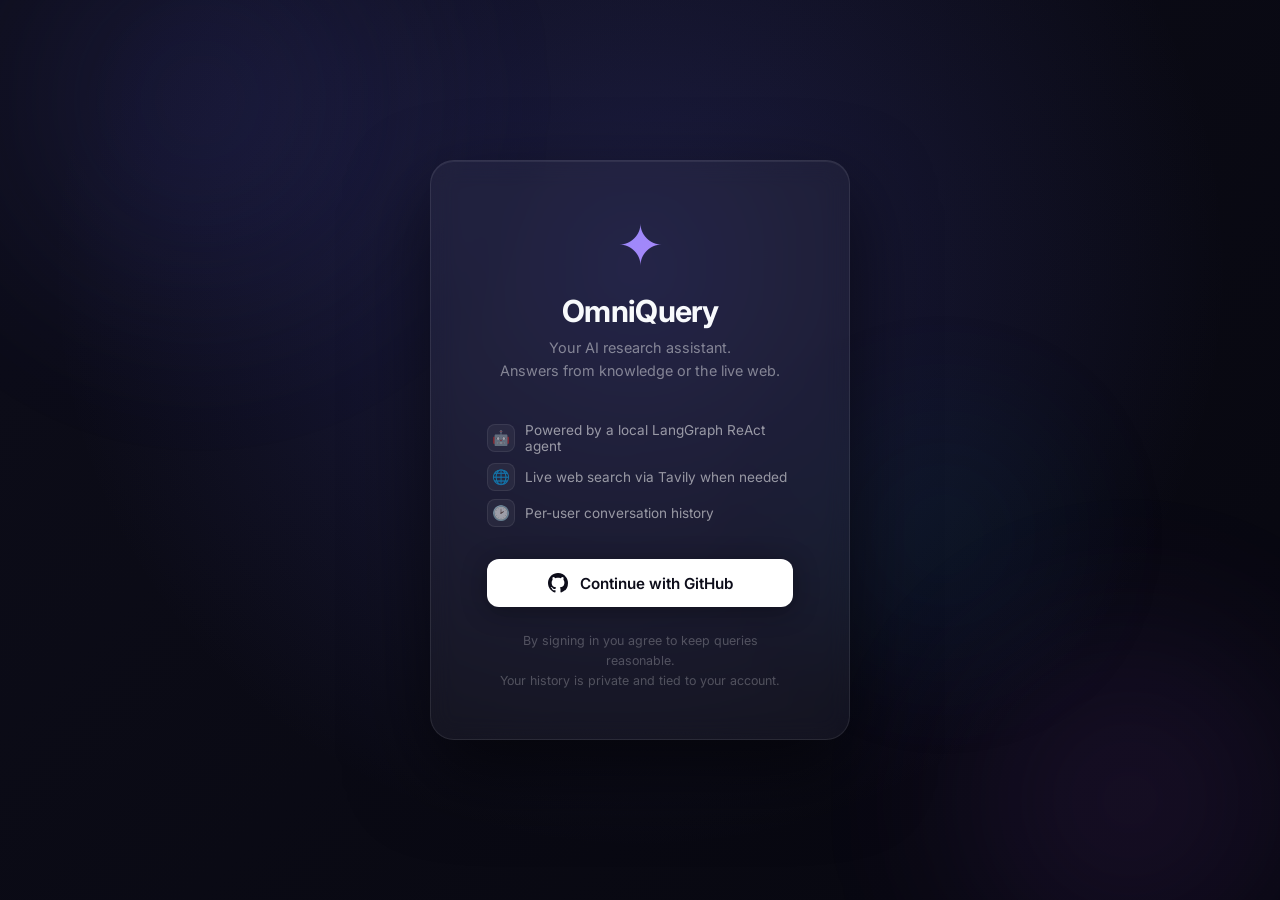
<file: frontend/login.html>
<!doctype html>
<html lang="en">
  <head>
    <meta charset="UTF-8" />
    <meta name="viewport" content="width=device-width, initial-scale=1.0" />
    <title>Sign in — OmniQuery</title>
    <link rel="icon" type="image/png" href="/static/favicon3.png" />
    <meta name="description" content="Sign in to OmniQuery with your GitHub account." />
    <link rel="preconnect" href="https://fonts.googleapis.com" />
    <link rel="preconnect" href="https://fonts.gstatic.com" crossorigin />
    <link href="https://fonts.googleapis.com/css2?family=Inter:wght@300;400;500;600;700&display=swap" rel="stylesheet" />
    <style>
      *, *::before, *::after { box-sizing: border-box; margin: 0; padding: 0; }

      body {
        font-family: 'Inter', sans-serif;
        min-height: 100vh;
        background: radial-gradient(ellipse at 50% 30%, rgba(99,102,241,.2) 0%, transparent 65%),
                    linear-gradient(135deg, #0d0d1a 0%, #07070f 100%);
        display: flex;
        align-items: center;
        justify-content: center;
        color: #fff;
        overflow: hidden;
      }

      /* Background orbs */
      .orb {
        position: fixed;
        border-radius: 50%;
        filter: blur(80px);
        pointer-events: none;
        opacity: .45;
      }
      .orb-1 { width: 600px; height: 600px; background: radial-gradient(circle, rgba(99,102,241,.35), transparent 70%); top: -200px; left: -100px; }
      .orb-2 { width: 500px; height: 500px; background: radial-gradient(circle, rgba(168,85,247,.3), transparent 70%); bottom: -150px; right: -100px; }
      .orb-3 { width: 350px; height: 350px; background: radial-gradient(circle, rgba(6,182,212,.2), transparent 70%); top: 40%; left: 60%; }

      /* Card */
      .card {
        position: relative;
        z-index: 10;
        background: rgba(255,255,255,.04);
        border: 1px solid rgba(255,255,255,.09);
        border-radius: 24px;
        padding: 3.5rem 3.5rem 3rem;
        width: min(420px, 92vw);
        text-align: center;
        box-shadow: 0 32px 80px rgba(0,0,0,.6), inset 0 1px 0 rgba(255,255,255,.07);
        backdrop-filter: blur(12px);
      }

      .logo {
        font-size: 3.5rem;
        line-height: 1;
        margin-bottom: 1.25rem;
        background: linear-gradient(135deg, #818cf8, #c084fc);
        -webkit-background-clip: text;
        -webkit-text-fill-color: transparent;
        background-clip: text;
      }

      h1 {
        font-size: 1.9rem;
        font-weight: 700;
        letter-spacing: -.02em;
        margin-bottom: .4rem;
        color: #f8fafc;
      }

      .subtitle {
        color: rgba(255,255,255,.45);
        font-size: .9rem;
        line-height: 1.6;
        margin-bottom: 2.5rem;
      }

      /* GitHub button */
      .btn-github {
        display: inline-flex;
        align-items: center;
        justify-content: center;
        gap: .75rem;
        width: 100%;
        padding: .85rem 1.5rem;
        background: #fff;
        color: #0d0d1a;
        font-family: 'Inter', sans-serif;
        font-size: .95rem;
        font-weight: 600;
        border: none;
        border-radius: 12px;
        cursor: pointer;
        text-decoration: none;
        box-shadow: 0 4px 24px rgba(0,0,0,.35);
        transition: background .2s, transform .15s, box-shadow .2s;
      }
      .btn-github:hover {
        background: #f1f5f9;
        transform: translateY(-2px);
        box-shadow: 0 8px 32px rgba(0,0,0,.45);
      }
      .btn-github:active {
        transform: translateY(0);
      }
      .btn-github svg { flex-shrink: 0; }

      .divider {
        display: flex;
        align-items: center;
        gap: 1rem;
        margin: 1.75rem 0 1.25rem;
        color: rgba(255,255,255,.2);
        font-size: .75rem;
      }
      .divider::before, .divider::after {
        content: '';
        flex: 1;
        height: 1px;
        background: rgba(255,255,255,.08);
      }

      .footer-note {
        font-size: .78rem;
        color: rgba(255,255,255,.25);
        line-height: 1.6;
        margin-top: 1.5rem;
      }

      /* Features list */
      .features {
        display: flex;
        flex-direction: column;
        gap: .55rem;
        margin-bottom: 2rem;
        text-align: left;
      }
      .feature {
        display: flex;
        align-items: center;
        gap: .65rem;
        font-size: .85rem;
        color: rgba(255,255,255,.55);
      }
      .feature-icon {
        width: 28px;
        height: 28px;
        border-radius: 8px;
        background: rgba(255,255,255,.05);
        border: 1px solid rgba(255,255,255,.08);
        display: flex;
        align-items: center;
        justify-content: center;
        font-size: .9rem;
        flex-shrink: 0;
      }
    </style>
  </head>
  <body>
    <div class="orb orb-1"></div>
    <div class="orb orb-2"></div>
    <div class="orb orb-3"></div>

    <div class="card">
      <div class="logo">✦</div>
      <h1>OmniQuery</h1>
      <p class="subtitle">Your AI research assistant.<br>Answers from knowledge or the live web.</p>

      <div class="features">
        <div class="feature">
          <div class="feature-icon">🤖</div>
          <span>Powered by a local LangGraph ReAct agent</span>
        </div>
        <div class="feature">
          <div class="feature-icon">🌐</div>
          <span>Live web search via Tavily when needed</span>
        </div>
        <div class="feature">
          <div class="feature-icon">🕑</div>
          <span>Per-user conversation history</span>
        </div>
      </div>

      <a href="/auth/login" class="btn-github">
        <svg height="20" viewBox="0 0 16 16" width="20" fill="currentColor">
          <path d="M8 0C3.58 0 0 3.58 0 8c0 3.54 2.29 6.53 5.47 7.59.4.07.55-.17.55-.38
            0-.19-.01-.82-.01-1.49-2.01.37-2.53-.49-2.69-.94-.09-.23-.48-.94-.82-1.13
            -.28-.15-.68-.52-.01-.53.63-.01 1.08.58 1.23.82.72 1.21 1.87.87 2.33.66
            .07-.52.28-.87.51-1.07-1.78-.2-3.64-.89-3.64-3.95 0-.87.31-1.59.82-2.15
            -.08-.2-.36-1.02.08-2.12 0 0 .67-.21 2.2.82.64-.18 1.32-.27 2-.27
            .68 0 1.36.09 2 .27 1.53-1.04 2.2-.82 2.2-.82.44 1.1.16 1.92.08 2.12
            .51.56.82 1.27.82 2.15 0 3.07-1.87 3.75-3.65 3.95.29.25.54.73.54 1.48
            0 1.07-.01 1.93-.01 2.2 0 .21.15.46.55.38A8.013 8.013 0 0016 8c0-4.42-3.58-8-8-8z"/>
        </svg>
        Continue with GitHub
      </a>

      <p class="footer-note">
        By signing in you agree to keep queries reasonable.<br>
        Your history is private and tied to your account.
      </p>
    </div>
  </body>
</html>
</file>
